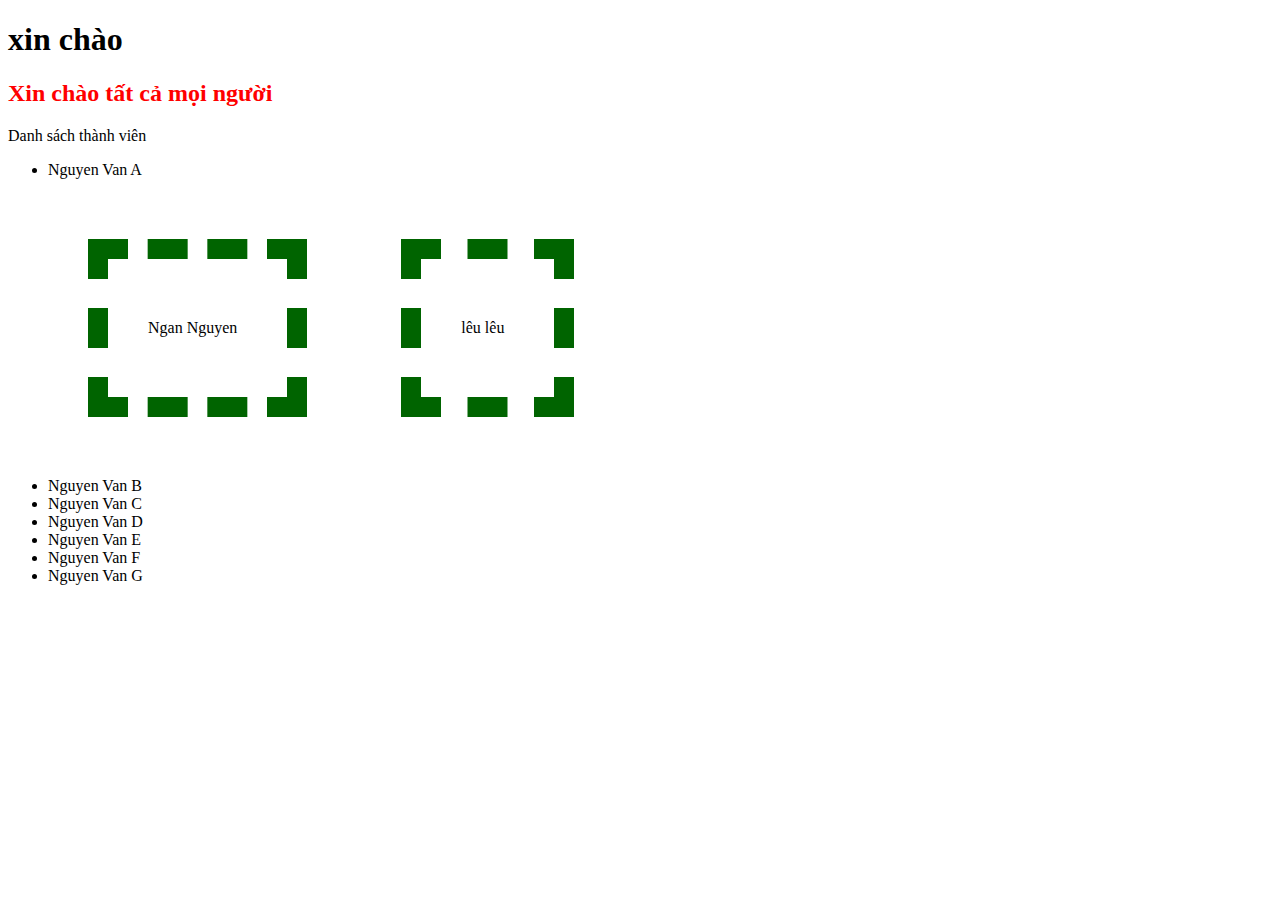
<file: index.html>
<!DOCTYPE html>
<html lang="en">
<head>
     <meta charset="UTF-8">
     <meta name="viewport" content="width=device-width, initial-scale=1.0">
     <title>Document</title>

     <link rel="stylesheet" href=".\style.css">

     
</head>
<body>
     <h1>xin chào</h1>
     <div class="header">
          <h2 id="the2" class="heading"> Xin chào tất cả mọi người</h2>
     </div>
     <p>Danh sách thành viên</p>
     <ul>
          <li>Nguyen Van A <br> <span> Ngan Nguyen</span> <span> lêu lêu</span></li>
          <li>Nguyen Van B</li>
          <li>Nguyen Van C</li>
          <li>Nguyen Van D</li>
          <li>Nguyen Van E</li>
          <li>Nguyen Van F</li>
          <li>Nguyen Van G</li>
     </ul>
</body>
</html>
</file>
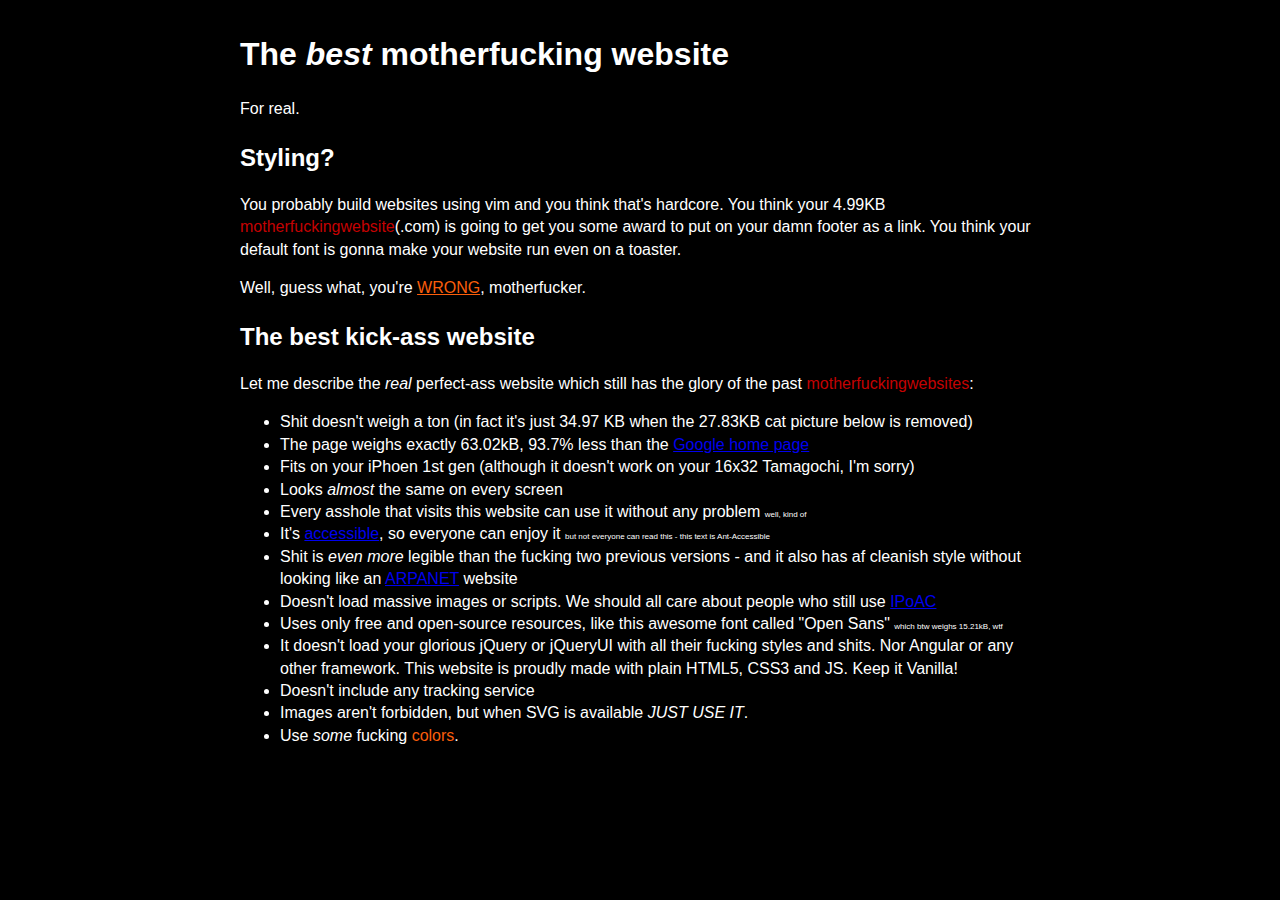
<file: best_web.html>
<!DOCTYPE html>
<html lang="en">
<head>
     <meta charset="UTF-8">
     <meta name="viewport" content="width=device-width, initial-scale=1.0">
     <title>Best HTML</title>
</head>
<style>
     body{
          margin: 2em auto;
          max-width: 800px;
          padding: 10% 1em auto;
          background-color: black;
          color:white;
          font-family: Open Sans, Arial;
          font-size: 16px;
          line-height: 1.4;
          text-align: left;
     }
     p{
          display: block;
          margin-block-start: 1em;
          margin-block-end: 1em;
          margin-inline-start: 0px;
          margin-inline-end: 0px;
          unicode-bidi: isolate;
     }
     .mfw{
          color:rgb(196, 2, 2);
     }
     .w{
          color: rgb(250, 94, 11);
     }
     .ss{
          font-size: 8px;
     }
</style>
<body>
     <h1>
          The <i>best</i> motherfucking website
     </h1>
     <p>
          For real.
     </p>
     <h2>
          Styling?
     </h2>
     <p>
          You probably build websites using vim and you think that's hardcore. You think your 4.99KB <span class="mfw">motherfuckingwebsite</span>(.com) is going to get you some award to put on your damn footer as a link. You think your default font is gonna make your website run even on a toaster.
     </p>
     <p>
          Well, guess what, you're <span class="w"><u>WRONG</u></span>, motherfucker.
     </p>
     <h2> The best kick-ass website</h2>
     <p>
          Let me describe the <i>real</i> perfect-ass website which still has the glory of the past <span class="mfw">motherfuckingwebsites</span>:
     </p>
     <ul>
          <li> 
               Shit doesn't weigh a ton (in fact it's just 34.97 KB when the 27.83KB cat picture below is removed)
          </li>
          <li>
               The page weighs exactly 63.02kB, 93.7% less than the <a href="https://www.google.com">Google home page</a>
          </li>
          <li>
               Fits on your iPhoen 1st gen (although it doesn't work on your 16x32 Tamagochi, I'm sorry)
          </li>
          <li>
               Looks <i>almost</i> the same on every screen
          </li>
          <li>
               Every asshole that visits this website can use it without any problem 
               <span class="ss">well, kind of</span>
          </li>
          <li>
               It's <a href="https://www.w3.org/TR/WCAG20/">accessible</a>, so everyone can enjoy it <span class="ss">but not everyone can read this - this text is Ant-Accessible</span>
          </li>
          <li>
               Shit is <i>even more</i> legible than the fucking two previous versions - and it also has af cleanish style without looking like an <a href="https://en.wikipedia.org/wiki/ARPANET">ARPANET</a> website
          </li>
          <li>
               Doesn't load massive images or scripts. We should all care about people who still use <a href="https://en.wikipedia.org/wiki/IP_over_Avian_Carriers">IPoAC</a>
          </li>
          <li>
               Uses only free and open-source resources, like this awesome font called "Open Sans" <span class="ss">which btw weighs 15.21kB, wtf</span>
          </li>
          <li>
               It doesn't load your glorious jQuery or jQueryUI with all their fucking styles and shits. Nor Angular or any other framework. This website is proudly made with plain HTML5, CSS3 and JS. Keep it Vanilla!
          </li>
          <li>
               Doesn't include any tracking service
          </li>
          <li>
               Images aren't forbidden, but when SVG is available <i>JUST USE IT</i>.
          </li>
          <li>
               Use <i>some</i> fucking 
               <span class="colored" id="rbw" style="color: rgb(250, 94, 11)">colors</span>.
          </li>
     </ul>
</body>
</html>
</file>
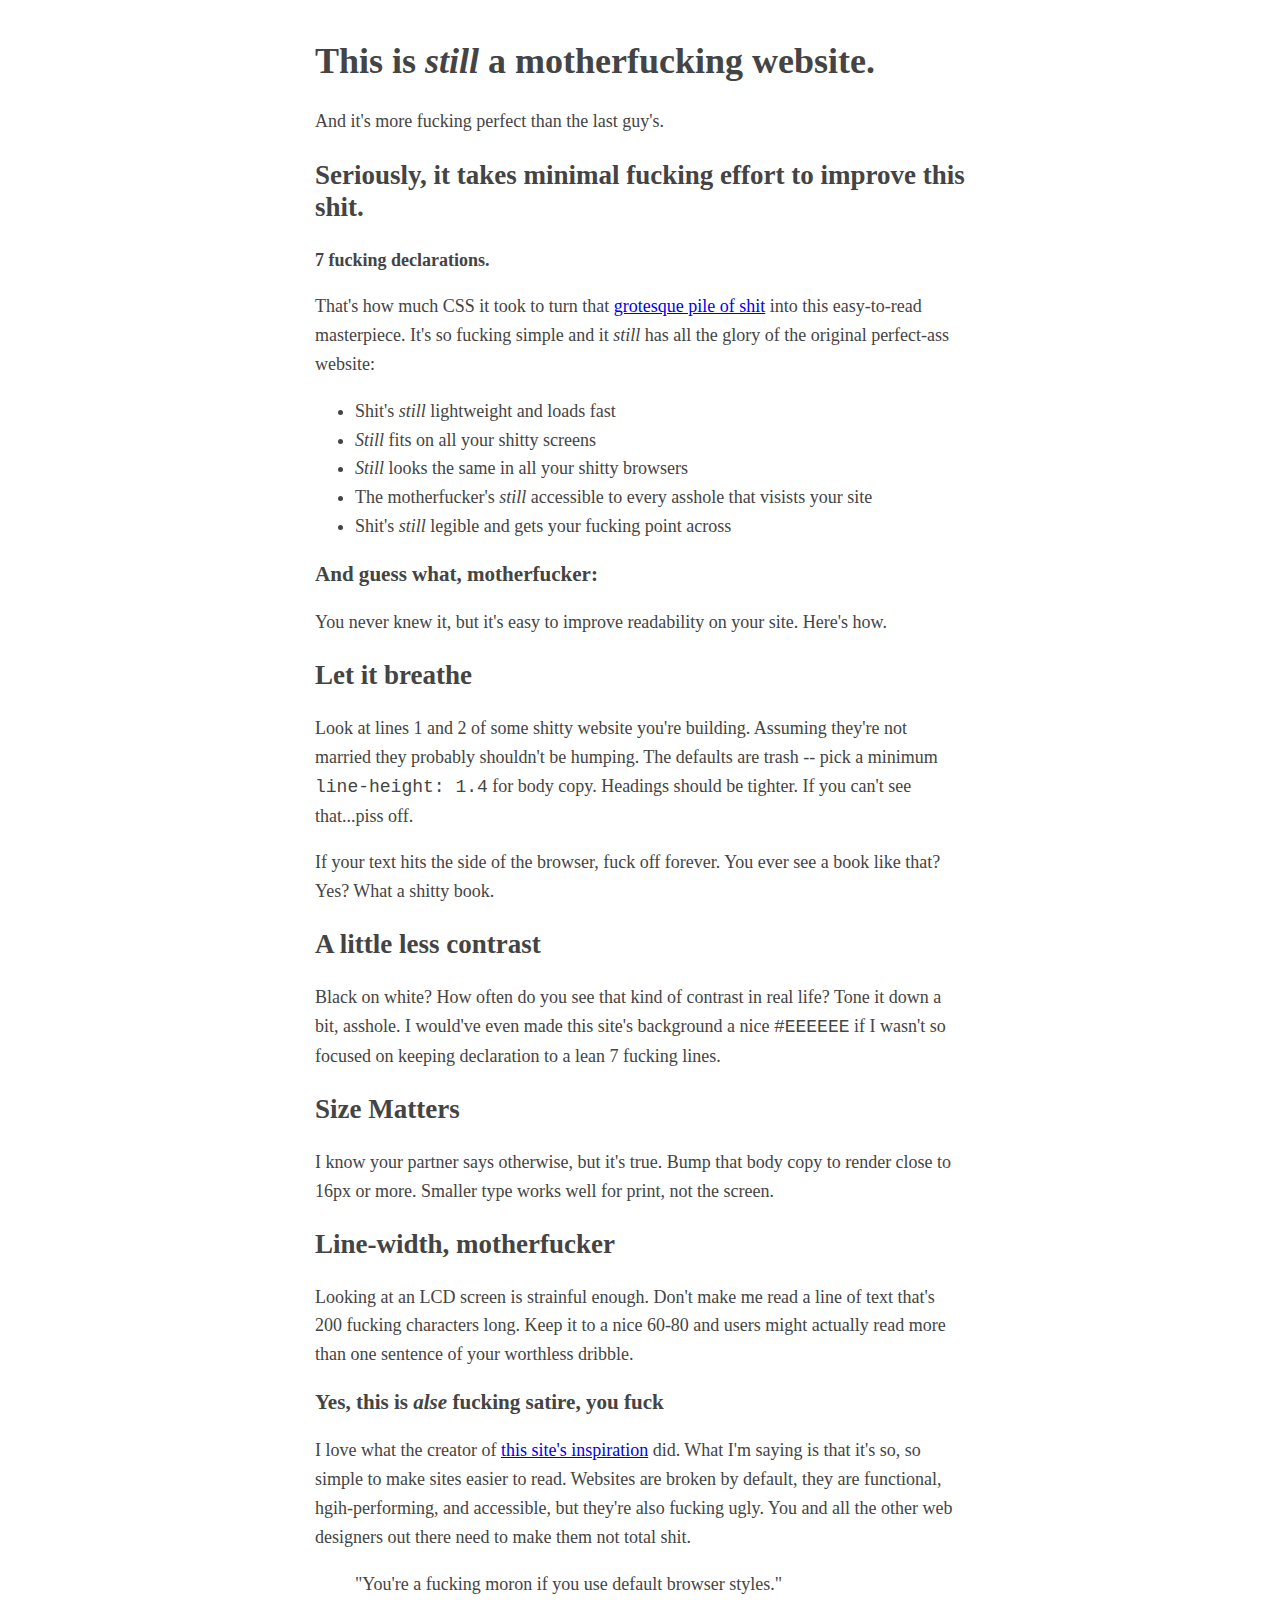
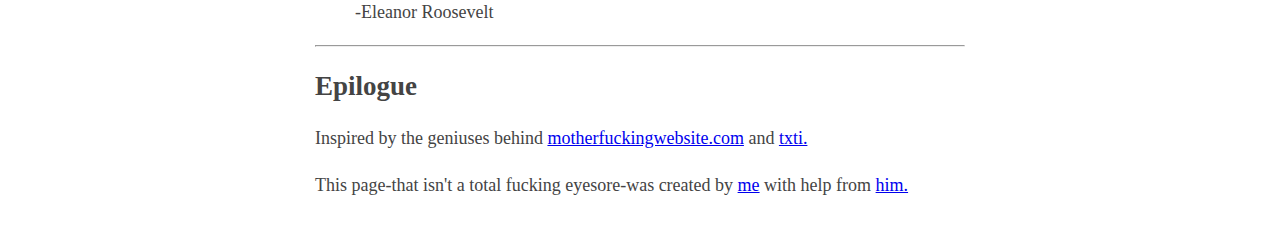
<file: better_web.html>
<!DOCTYPE html>
<html lang="en">
<head>
     <meta charset="UTF-8">
     <meta name="viewport" content="width=device-width, initial-scale=1.0">
     <title>BETTER HTML</title>
</head>
<style>
     body{
          margin: 40px auto;
          max-width: 650px;
          line-height:1.6; 
          font-size:18px;
          color: #444;
          padding:0% 10px;
          h1,h2,h3{line-height: 1.2;}
     }
</style>
<body>
     <main>
          <h1>
               This is <i>still</i> a motherfucking website.
          </h1>
          <p>
               And it's more fucking perfect than the last guy's.
          </p>
          <h2>
               Seriously, it takes minimal fucking effort to improve this shit.
          </h2>
          <p>
               <b>7 fucking declarations.</b>
          </p>
          <p>
               That's how much CSS it took to turn that <a href="https://motherfuckingwebsite.com">grotesque pile of shit</a> into this easy-to-read masterpiece. It's so fucking simple and it <i>still</i> has all the glory of the original perfect-ass website:
          </p>
          <ul>
               <li> Shit's <i>still</i> lightweight and loads fast</li>
               <li> <i>Still</i> fits on all your shitty screens</li>
               <li> <i>Still</i> looks the same in all your shitty browsers</li>
               <li> The motherfucker's <i>still</i> accessible to every asshole that visists your site</li>
               <li> Shit's <i>still</i> legible and gets your fucking point across</li>
          </ul>
          <h3>
               And guess what, motherfucker:
          </h3>
          <p>
               You never knew it, but it's easy to improve readability on your site. Here's how.
          </p>
          <h2>
               Let it breathe
          </h2>
          <p>
               Look at lines 1 and 2 of some shitty website you're building. Assuming they're not married they probably shouldn't be humping. The defaults are trash -- pick a minimum <code>line-height: 1.4</code> for body copy. Headings should be tighter. If you can't see that...piss off.
          </p>
          <p>
               If your text hits the side of the browser, fuck off forever. You ever see a book like that? Yes? What a shitty book.
          </p>
          <h2>
               A little less contrast
          </h2>
          <p>
               Black on white? How often do you see that kind of contrast in real life? Tone it down a bit, asshole. I would've even made this site's background a nice <code>#EEEEEE</code> 
                if I wasn't so focused on keeping declaration to a lean 7 fucking lines.
          </p>
          <h2>
               Size Matters
          </h2>
          <p>
               I know your partner says otherwise, but it's true. Bump that body copy to render close to 16px or more. Smaller type works well for print, not the screen.
          </p>
          <h2>
               Line-width, motherfucker
          </h2>
          <p>
               Looking at an LCD screen is strainful enough. Don't make me read a line of text that's 200 fucking characters long. Keep it to a nice 60-80 and users might actually read more than one sentence of your worthless dribble.
          </p>
          <h3>
               Yes, this is <i>alse</i> fucking satire, you fuck
          </h3>
          <p>
               I love what the creator of <a href="https://motherfuckingwebsite.com">this site's inspiration</a> did. What I'm saying is that it's so, so simple to make sites easier to read. Websites are broken by default, they are functional, hgih-performing, and accessible, but they're also fucking ugly. You and all the other web designers out there need to make them not total shit.
          </p>
          <blockquote>
               "You're a fucking moron if you use default browser styles."
               <br>-Eleanor Roosevelt
          </blockquote>
          <hr>
          <h2>
               Epilogue
          </h2>
          <p> 
               Inspired by the geniuses behind <a href="https://motherfuckingwebsite.com">motherfuckingwebsite.com</a> and <a href="https://motherfuckingwebsite.com">txti.</a>
          </p>
          <p> 
               This page-that isn't a total fucking eyesore-was created by <a href="https://motherfuckingwebsite.com/?fbclid=IwZXh0bgNhZW0CMTAAAR0NwwovGwZK9C7KvDT8GZ_iGPJbOI4KYWYnrj-eG-krCj3s0RT8xsmdWDo_aem_Y475l9y6zYq8PcAGMr2Xow">me</a> with help from <a href="https://thebestmotherfucking.website/?fbclid=IwZXh0bgNhZW0CMTAAAR1BqSAwgqSlBFvuQcbr8Z1ulSVRIY7OeCUj6IszIjrnPuzD-aKn_s6V7r0_aem_VqOu0zlSSYYgwrZPheX0Hg">him.</a>
          </p>
     </main>
     
</body>
</html>
</file>
